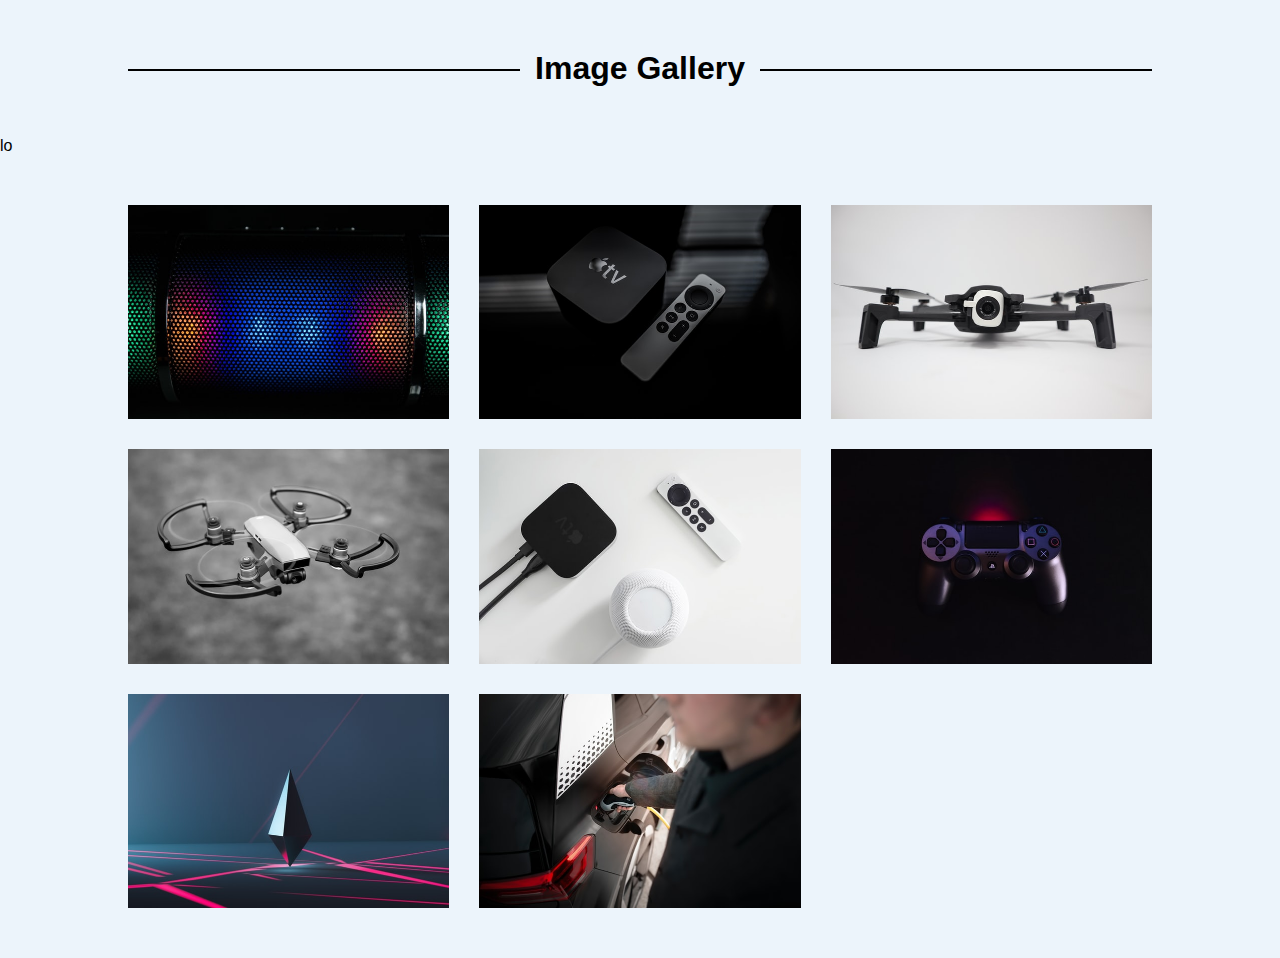
<file: galeria01/index.html>
<!DOCTYPE html>
<html lang="en">
<head>
    <meta charset="UTF-8">
    <meta http-equiv="X-UA-Compatible" content="IE=edge">
    <meta name="viewport" content="width=device-width, initial-scale=1.0">
    <title>Image Gallery</title>
    <link rel="stylesheet" href="styles.css">
</head>
<body>



    <!--para Javascript-->
    <div class="ful-img" id="fulImgBox">
        <img src="/galeria01/img/1.jpg" alt="" id="fulImg">
        <span onclick="closeImg()">X</span>
    </div>
    <!--fin para javacript-->



    <h1>
        <span>Image Gallery</span>
    </h1>lo
    <div class="img-gallery">
        <img src="/galeria01/img/1.jpg" onclick="openFulImg(this.src)" alt="1">
        <img src="/galeria01/img/2.jpg" onclick="openFulImg(this.src)" alt="2">
        <img src="/galeria01/img/3.jpg" onclick="openFulImg(this.src)" alt="3">
        <img src="/galeria01/img/4.jpg" onclick="openFulImg(this.src)" alt="4">
        <img src="/galeria01/img/5.jpg" onclick="openFulImg(this.src)" alt="5">
        <img src="/galeria01/img/6.jpg" onclick="openFulImg(this.src)" alt="6">
        <img src="/galeria01/img/7.jpg" onclick="openFulImg(this.src)" alt="7">
        <img src="/galeria01/img/8.jpg" onclick="openFulImg(this.src)" alt="8">
    </div>

    <script src="script.js"></script>
</body>
</html>
</file>
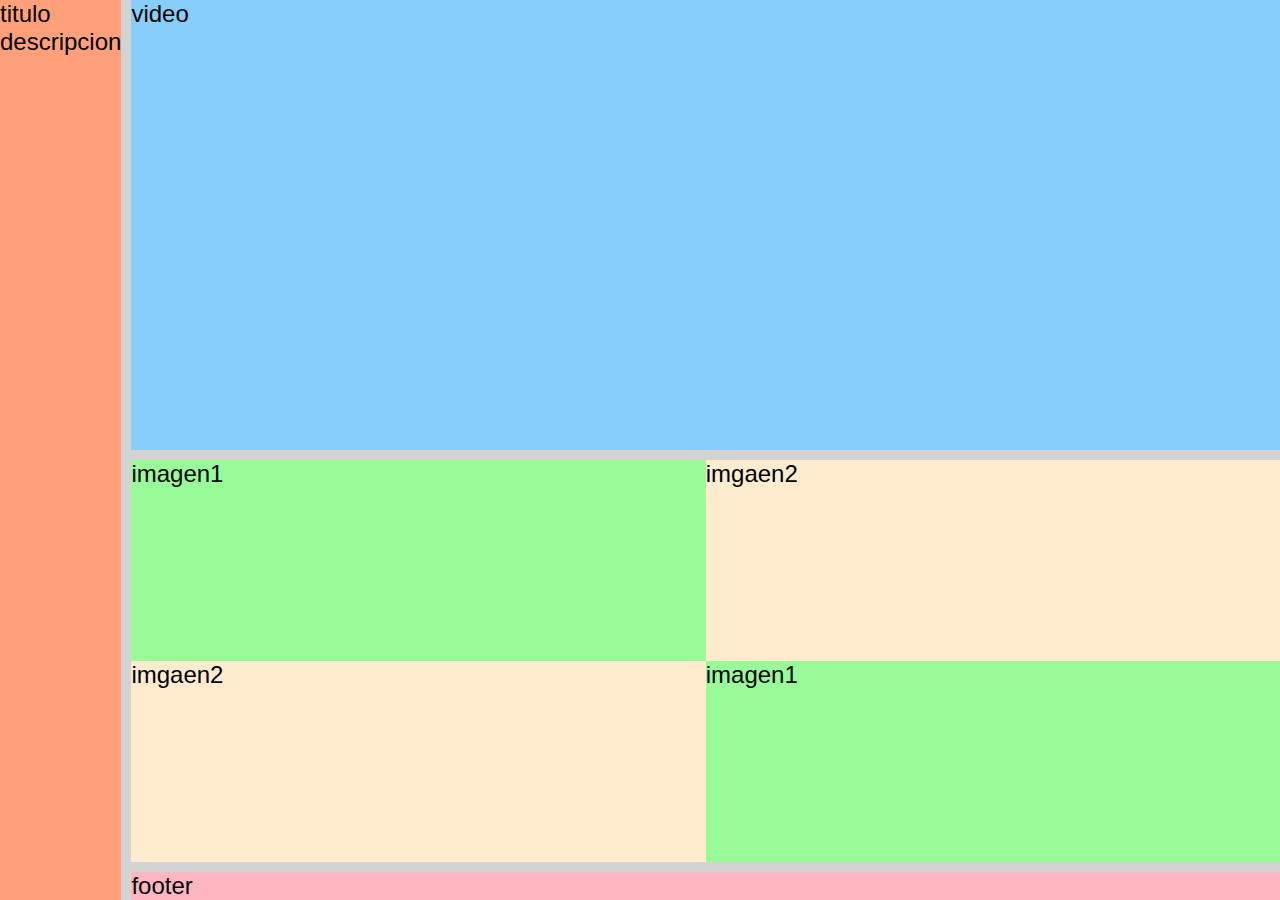
<file: galeria03/index.html>
<!DOCTYPE html>
<html lang="en">
<head>
    <meta charset="UTF-8">
    <meta http-equiv="X-UA-Compatible" content="IE=edge">
    <meta name="viewport" content="width=device-width, initial-scale=1.0">
    <title>Document</title>
    <link rel="stylesheet" href="styles.css">
</head>
<body>
    <div class="container">
        <div class="item1">video</div>
        <div class="item2">titulo <br> descripcion</div>
        <div class="item3">
          <div class="itemOne">imagen1</div>
          <div class="itemTwo">imgaen2</div>
          <div class="itemTwo">imgaen2</div>
          <div class="itemOne">imagen1</div>
        </div>
        <div class="item4">footer</div>
      </div>
</body>
</html>
</file>
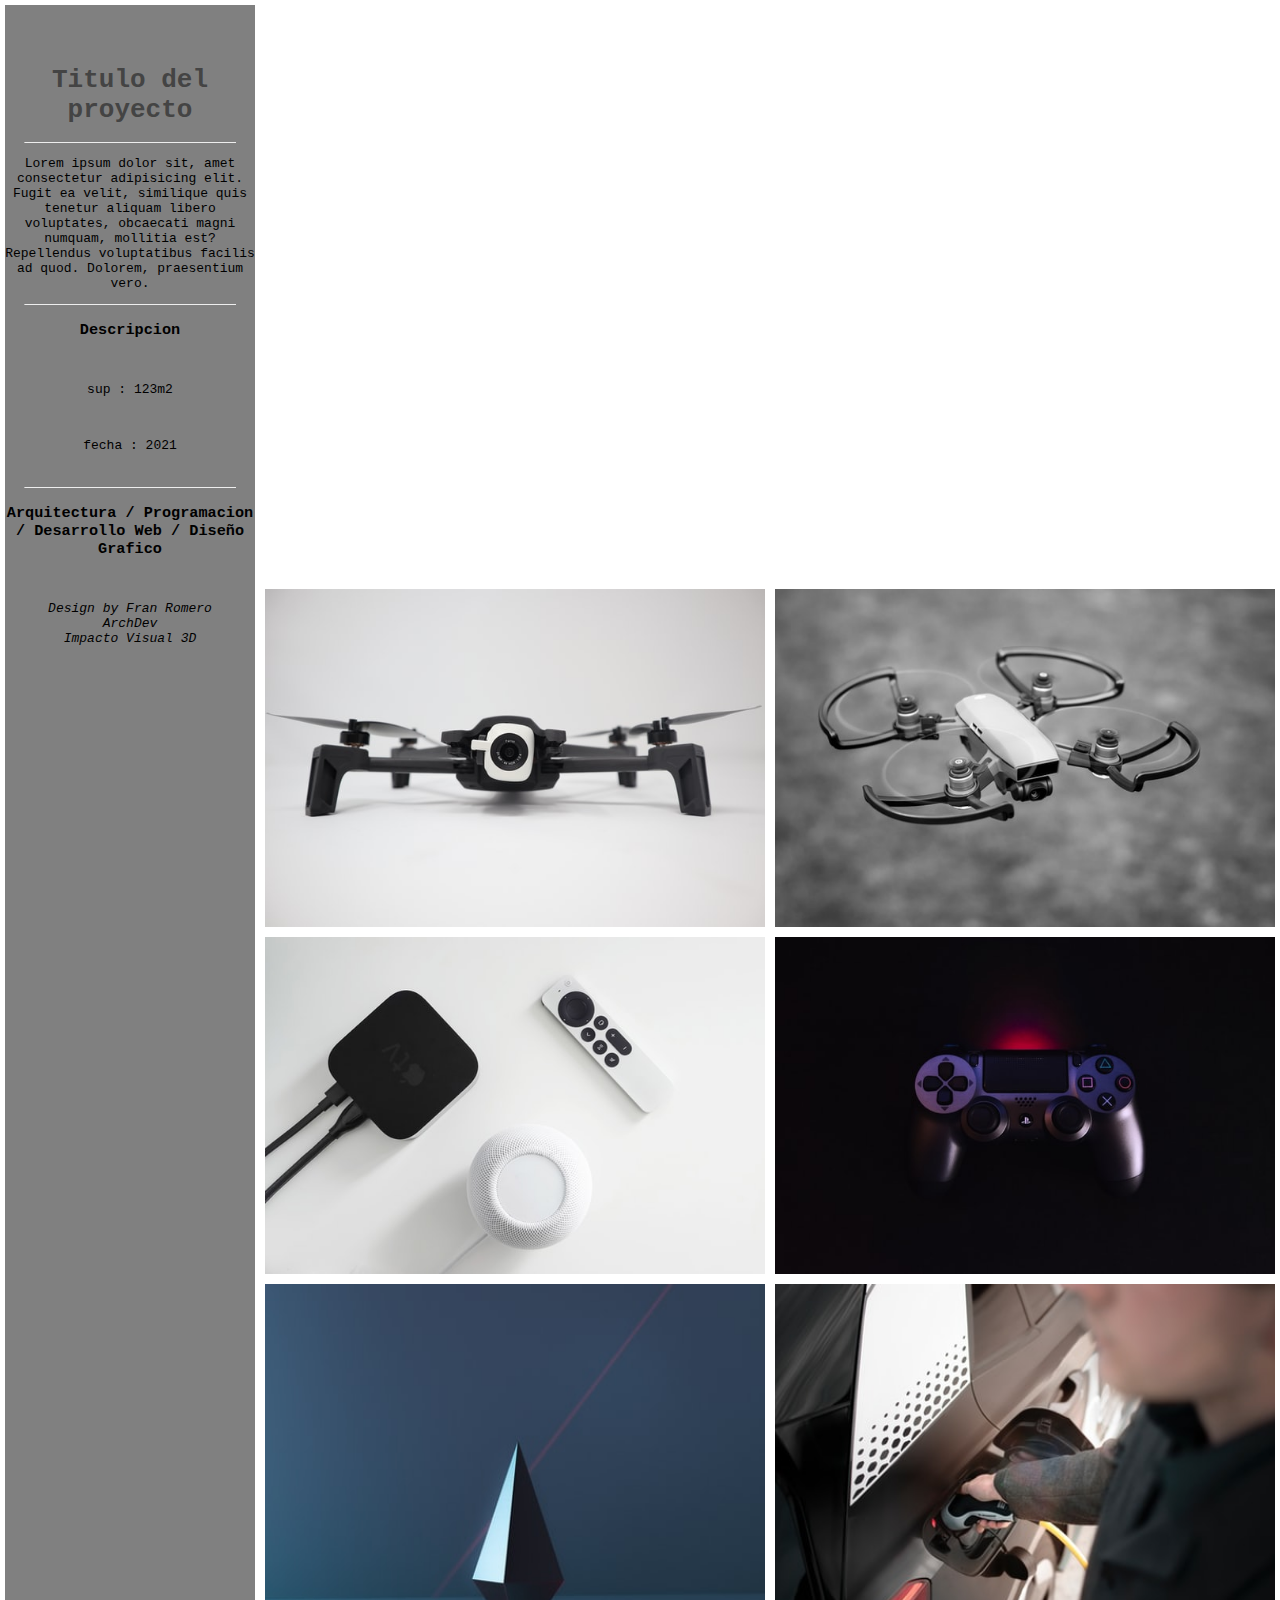
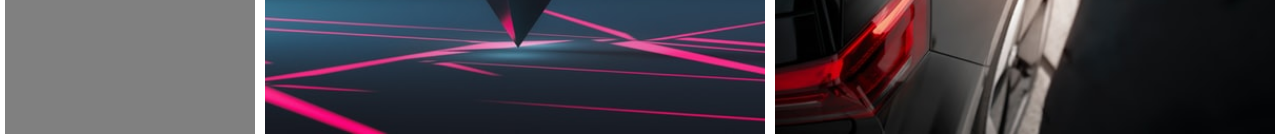
<file: galeria04/index.html>
<!DOCTYPE html>
<html lang="en">
<head>
    <meta charset="UTF-8">
    <meta http-equiv="X-UA-Compatible" content="IE=edge">
    <meta name="viewport" content="width=device-width, initial-scale=1.0">
    <title>Document</title>
    <link rel="stylesheet" href="styles.css">
</head>
<body>
    <!-- .gallery-container>.gallery__item*8>img.gallery__img[src="/galeria01/img/$.jpg"]+h2.gallery__title{imagen $} -->
    <div class="gallery-container">

        <div class="gallery__item">
            <h1>Titulo del proyecto</h1>
		<hr>
		<p>Lorem ipsum dolor sit, amet consectetur adipisicing elit. Fugit ea velit, similique quis tenetur aliquam libero voluptates, obcaecati magni numquam, mollitia est? Repellendus voluptatibus facilis ad quod. Dolorem, praesentium vero.</p>
		<hr>
		<p>
			<h3>Descripcion</h3><br>
			<p> sup : 123m2</p> <br>
			<p>fecha : 2021</p>
		</p>
        <br>
        <hr>
        <h3>Arquitectura / Programacion / Desarrollo Web / Diseño Grafico</h3> <br>
        <p><i>Design by Fran Romero </i><br>
	    <i>ArchDev</i><br>
	    <i>Impacto Visual 3D</i>
        </p>

        </div>


        <div class="gallery__item">
            <iframe width="1220" height="700" class="gallery__img" src="https://www.youtube.com/embed/pYpKlBaREII?autoplay=1&mute=1&autohide=1&controls=1&modestbranding=1&rel=0" title="YouTube video player" frameborder="0" allow="accelerometer; autoplay; clipboard-write; encrypted-media; gyroscope; picture-in-picture" allowfullscreen></iframe>
            <!--modestbranding para esconde el logo de youtube, controls para esconder, autoplay para que se reprodusca automaticamente, el rel para que no se vea las recomendaciones de otros videos-->
        </div>




        <div class="gallery__item">
            <img src="/galeria01/img/3.jpg" alt="" class="gallery__img">
        </div>

        <div class="gallery__item">
            <img src="/galeria01/img/4.jpg" alt="" class="gallery__img">         
        </div>

        <div class="gallery__item">
            <img src="/galeria01/img/5.jpg" alt="" class="gallery__img">  
        </div>

        <div class="gallery__item">
            <img src="/galeria01/img/6.jpg" alt="" class="gallery__img">   
        </div>

        <div class="gallery__item">
            <img src="/galeria01/img/7.jpg" alt="" class="gallery__img"> 
        </div>

        <div class="gallery__item">
            <img src="/galeria01/img/8.jpg" alt="" class="gallery__img">  
        </div>
    </div>

</body>
</html>
</file>
<file: galeria01/styles.css>
*{
    padding: 0;
    margin: 0;
    box-sizing: border-box;
    font-family: sans-serif;
}


/*titulo*/
h1 {
    text-align: center;
    position: relative;
    width: 80%;
    margin: 50px auto ; /* 50px arriba y abajo y auto alos costados*/ 
}

/*linea del titulo*/

h1::before{
    content: "";
    display: block;
    width: 100%;
    height: 2px;
    position: absolute;
    background-color: black ;
    top: 50%;
    z-index: -1;
}

body {
    background-color: #ecf4fb;
}

h1 span {
    background-color: #ecf4fb;
    padding: 0 15px;
}

/*imagenes*/

.img-gallery {
    width: 80%;
    margin: 50px auto 50px;
    display: grid;
    grid-template-columns: repeat(auto-fit,minmax(240px,1fr));
    gap: 30px;
}

.img-gallery img{
    width: 100%;
    cursor: pointer;
    transition: 1s;
}

.img-gallery img:hover{
    transform: scale(1.2);
}

/*mediquery*/

@media screen and (max-width:400px){
    h1 {
        text-decoration: underline;
    }
    h1::before{
        display: none;
    }
    h1 span {
        padding: 0;
    }
}

/*JAVASCRIPT*/

/*fondo negro opaco*/
.ful-img{
    width: 100%;
    height: 100vh;
    background-color: rgba(0, 0, 0, 0.9);
    position: fixed;
    display: none; /*flex, pongo none para que desaparesca la imagen grande*/
    top: 0;
    left: 0;
    align-items: center;
    justify-content: center;
    z-index: 99;
}

/*imagen grande seleccionada*/
.ful-img img {
    width: 90%;
    max-width: 700px;
}

/*la equis para salir de la imagen seleccionada*/
.ful-img span{
    position: absolute;
    top: 5%;
    right: 5%;
    font-size: 30px;
    color: #fff;
    cursor: pointer;
}
</file>
<file: galeria03/styles.css>
* {
    padding: 0;
    margin: 0;
    font-family: sans-serif;
}
.container {
    font-size: 1.5em;
    min-height: 300px;
    width: 100%;
    height: 100vh;
    background: LightGray;
    display: grid;
    grid-template-columns: auto 1fr;
    grid-template-rows: auto 1fr auto;
    grid-gap: 10px;
    grid-template-areas:
      "advert header"
      "advert content"
      "advert footer";
  }
  .item1 {
    background: LightSkyBlue;
    grid-area: header;
    height: 50vh;
  }

  .item2 {
    background: LightSalmon;
    grid-area: advert;
  }

  .item3 {
    /* background: rgb(67, 156, 156);
    grid-area: content; */
   display: grid;
   grid-template-columns: auto auto;
  
  }

  .item4 {
    background: lightpink;
    grid-area: footer;
  }

  .itemOne {
    background: PaleGreen;
  }

  .itemTwo {
    background: BlanchedAlmond;
  }
</file>
<file: galeria04/styles.css>
*{
    box-sizing: border-box;
}

body{
    background: white;
    margin: 0;
    font-family: monospace;
}

h1 {
    color: #444;
    text-align: center;
}

/*texto del rotulo vertical*/
.gallery__item{
    text-align: center;
    
}
h1{
    margin-top: 60px;
}
hr{
    border-top: 0 ;
    width: 85%;
}



/*Estilos de la galeria*/

.gallery-container {
    display: grid;
    grid-template-columns: .5fr 1fr 1fr;/*repetir 3 columnas y que cada uno tenga la misma fraccion*/ 
    grid-template-rows: 1.7fr 1fr 1fr;
    grid-auto-rows: 450px; /*para definir el alto de las filas*/
    padding: 5px;
    grid-gap: 10px;/*espacio entre las fotos*/
    
   
}
/*la imagen*/
.gallery__img {
    width: 100%;
    height: 100%;
    object-fit: cover; /*IMPORTANTE para que no se distorcione las imagenes*/
}

/*el contenedor de cada imagen elijo el 4*/
.gallery__item:nth-child(1){
    grid-column-start: span 1; /* con esto hago que la imagen ocupe 2 espacios de columnas horizontalmente*/
    grid-row-start: span 4;
    background-color: gray;
}
/*el video*/
.gallery__item:nth-child(2){
    grid-column-start: span 2 ;
   
}

.gallery__item:nth-child(3){ 
    grid-row-start: span 1;
    grid-column-start: span 1;
}

.gallery__item:nth-child(4){ 
    grid-row-start: span 1;
    grid-column-start: span 1;
}

.gallery__item:nth-child(5){ 
    grid-row-start: span 1;
    grid-column-start: span 1;
}

.gallery__item:nth-child(6){ 
    grid-row-start: span 1;
    grid-column-start: span 1;
}




/* @media (max-width: 2000px){
    .gallery-container{
        grid-template-columns: repeat(1, 1fr);
        transition: 2s;
    }
} */
</file>
